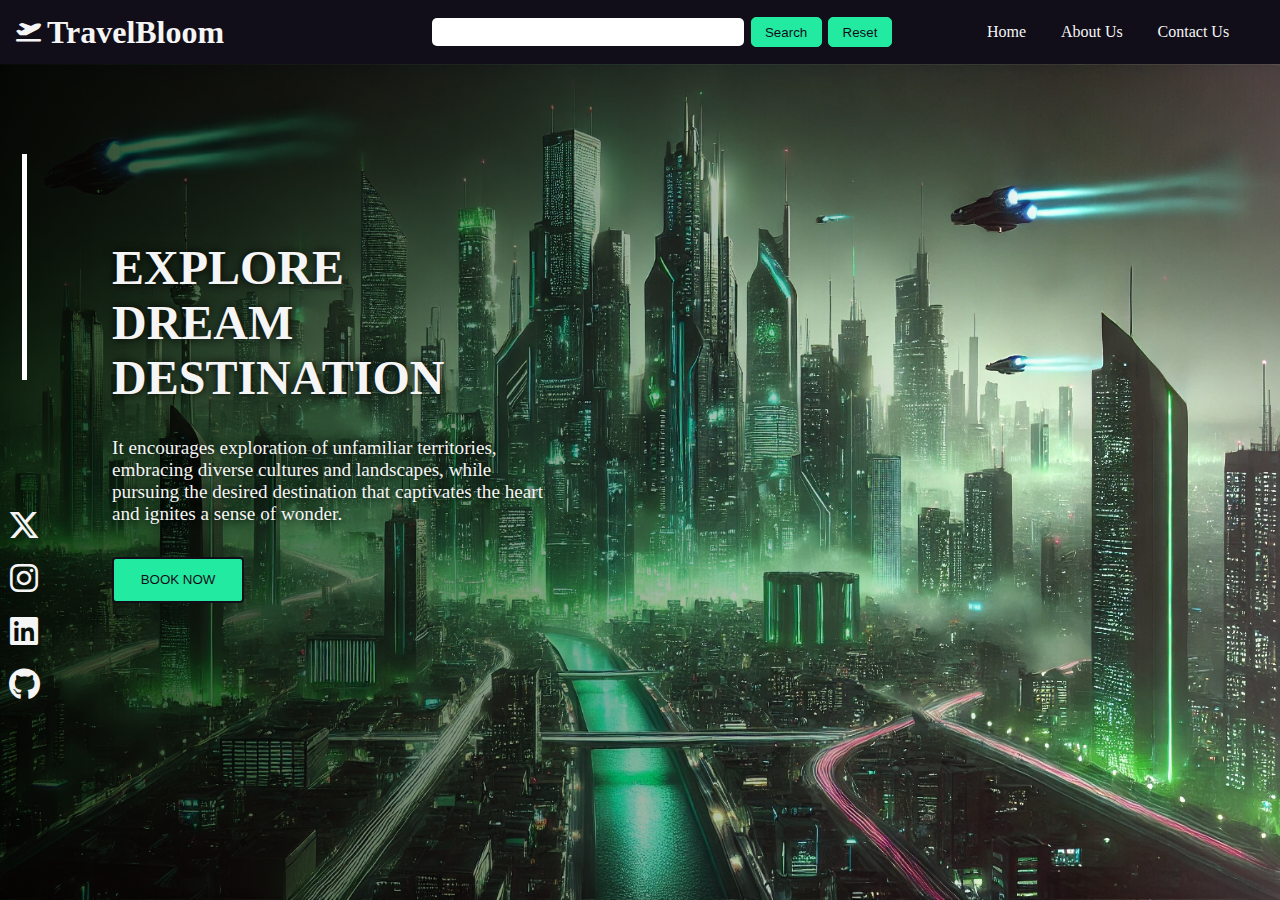
<file: index.html>
<!DOCTYPE html>
<html lang="en">
<head>
  <meta charset="UTF-8">
  <meta name="viewport" content="width=device-width, initial-scale=1.0">
  <link rel="stylesheet" href="https://cdnjs.cloudflare.com/ajax/libs/font-awesome/6.7.2/css/all.min.css" integrity="sha512-Evv84Mr4kqVGRNSgIGL/F/aIDqQb7xQ2vcrdIwxfjThSH8CSR7PBEakCr51Ck+w+/U6swU2Im1vVX0SVk9ABhg==" crossorigin="anonymous" referrerpolicy="no-referrer" />
  <link rel="stylesheet" href="style.css">
  <title>Document</title>
</head>
<body>
  <header>
    <nav>
      <div class="mainLogo">
        <i class="fa-solid fa-plane-departure"></i>
        <h1>TravelBloom</h1>
      </div>
      <ul>
        <li><a href="./index.html">Home</a></li>
        <li><a href="./about.html">About Us</a></li>
        <li><a href="./contact.html">Contact Us</a></li>
      </ul>
      <div class="serchBox">
        <input type="search" name="search" id="search" placeholder="Enter A plca you want to visit">
        <button id="searchBtn">Search</button>
        <button id="resetBtn">Reset</button>
      </div>
      
    </nav>
  </header>
    <main class="container">
      <div class="social-links">
        <div class="vertical-line"></div>
        <a href="#" class="social-link">
          <i class="fa-brands fa-x-twitter"></i>
        </a>
        <a href="#" class="social-link">
          <i class="fa-brands fa-instagram"></i>
        </a>
        <a href="#" class="social-link">
          <i class="fa-brands fa-linkedin"></i>
        </a>
        <a href="#" class="social-link">
          <i class="fa-brands fa-github"></i>
        </a>
    </div>
      <div class="hero-content">
        <h1>
            EXPLORE<br/> DREAM<br/> DESTINATION
        </h1>
        <p>
            It encourages exploration of unfamiliar territories, embracing diverse cultures and landscapes, while pursuing the desired destination that captivates the heart and ignites a sense of wonder.
        </p>
        <button class="book-now">BOOK NOW</button>
      </div>
      <div id="searchResults" class="searchResults">

      </div>
    </main>
    <script src="./travelRecommendation.js"></script>
  
</body>
</html>
</file>
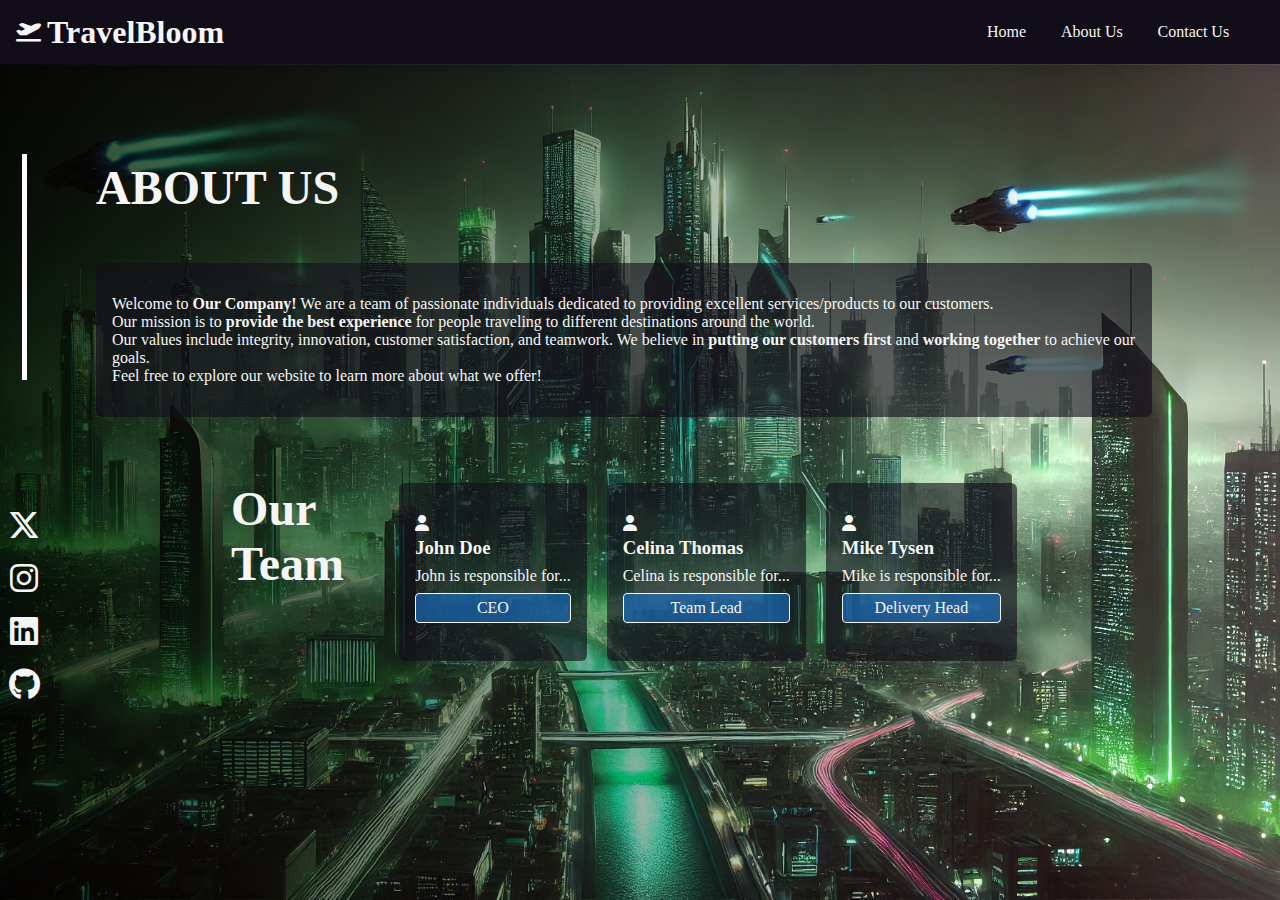
<file: about.html>
<!DOCTYPE html>
<html lang="en">
<head>
    <meta charset="UTF-8">
    <meta name="viewport" content="width=device-width, initial-scale=1.0">
    <title>TravelBloom - About Us</title>
    <link rel="stylesheet" href="https://cdnjs.cloudflare.com/ajax/libs/font-awesome/6.7.2/css/all.min.css" integrity="sha512-Evv84Mr4kqVGRNSgIGL/F/aIDqQb7xQ2vcrdIwxfjThSH8CSR7PBEakCr51Ck+w+/U6swU2Im1vVX0SVk9ABhg==" crossorigin="anonymous" referrerpolicy="no-referrer" />
    <link rel="stylesheet" href="style.css">
</head>
<body>

    <header>
      <nav>
        <div class="mainLogo">
          <i class="fa-solid fa-plane-departure"></i>
          <h1>TravelBloom</h1>
        </div>
        <ul>
          <li><a href="./index.html">Home</a></li>
          <li><a href="./about.html">About Us</a></li>
          <li><a href="./contact.html">Contact Us</a></li>
        </ul>
        <div class="serchBox" style="visibility: hidden;">
          <input type="search" name="search" id="search" placeholder="Enter A plca you want to visit">
          <button id="searchBtn">Search</button>
          <button id="resetBtn">Reset</button>
        </div>
      </nav>
    </header>
    <main class="container">
      <div class="social-links">
        <div class="vertical-line"></div>
        <a href="#" class="social-link">
          <i class="fa-brands fa-x-twitter"></i>
        </a>
        <a href="#" class="social-link">
          <i class="fa-brands fa-instagram"></i>
        </a>
        <a href="#" class="social-link">
          <i class="fa-brands fa-linkedin"></i>
        </a>
        <a href="#" class="social-link">
          <i class="fa-brands fa-github"></i>
        </a>
      </div>
      <div class="about-hero-content">
        <section class="hero">
          <h1>ABOUT US</h1>
          <div class="about-content">
            <p>Welcome to <b>Our Company!</b> We are a team of passionate individuals dedicated to providing excellent services/products to our customers.</p>
            <p>Our mission is to <b>provide the best experience</b> for people traveling to different destinations around the world.</p>
            <p>Our values include integrity, innovation, customer satisfaction, and teamwork. We believe in <b>putting our customers first</b> and <b>working together</b> to achieve our goals.</p>
            <p>Feel free to explore our website to learn more about what we offer!</p>
          </div>
        </section>
  
  
      <!-- Our Team Section -->
      <section class="team">
          <h2>Our <br><span>Team</span></h2>
          <div class="team-container">
              <div class="team-member">
                <i class="fa-solid fa-user"></i>
                  <h3>John Doe</h3>
                  <p>John is responsible for...</p>
                  <span class="role">CEO</span>
              </div>
              <div class="team-member">
                <i class="fa-solid fa-user"></i>
                  <h3>Celina Thomas</h3>
                  <p>Celina is responsible for...</p>
                  <span class="role">Team Lead</span>
              </div>
              <div class="team-member">
                  <i class="fa-solid fa-user"></i>
                  <h3>Mike Tysen</h3>
                  <p>Mike is responsible for...</p>
                  <span class="role">Delivery Head</span>
              </div>
          </div>
      </section>
      </div>
    </main>
</body>
</html>
</file>
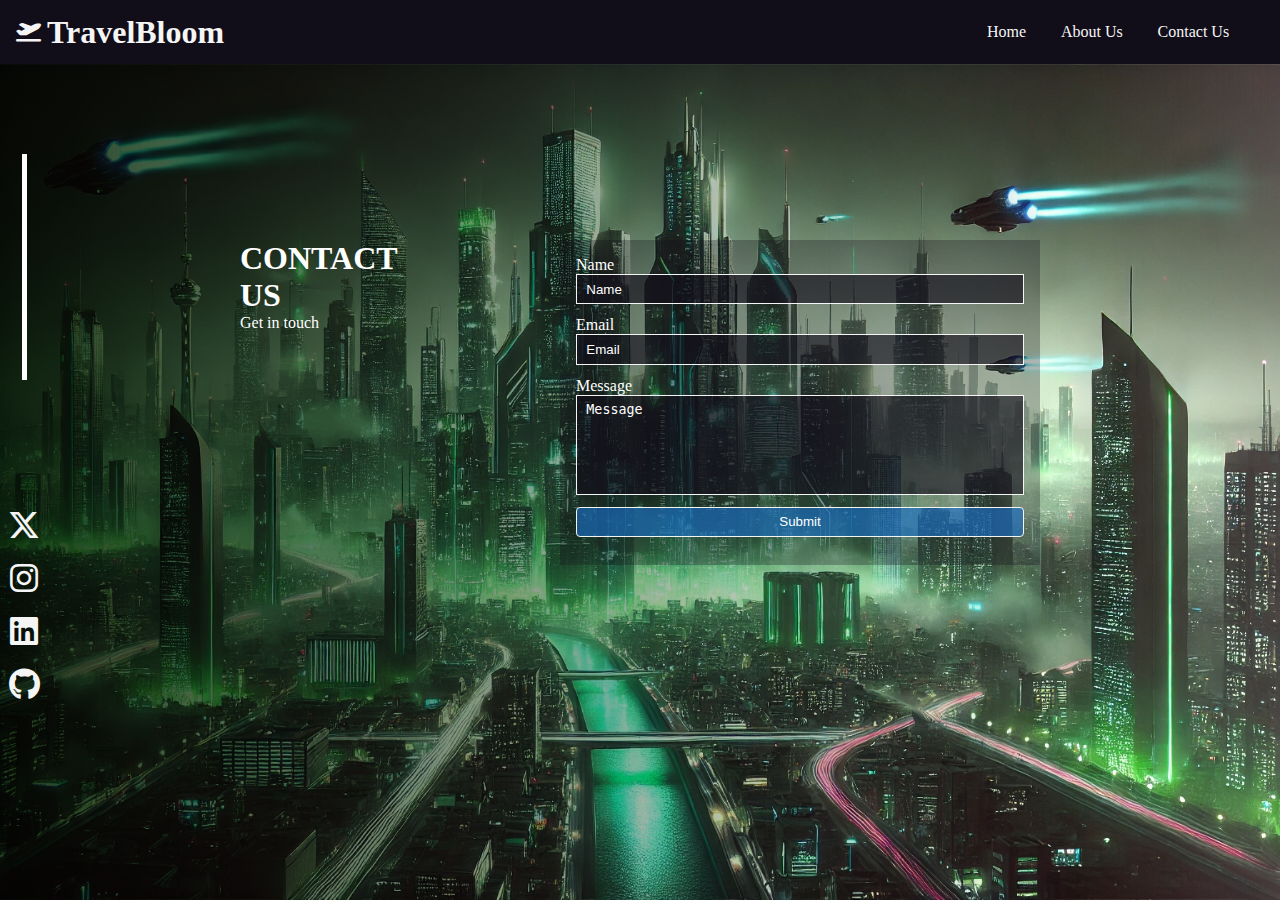
<file: contact.html>
<!DOCTYPE html>
<html lang="en">
<head>
    <meta charset="UTF-8">
    <meta name="viewport" content="width=device-width, initial-scale=1.0">
    <title>TravelBloom - About Us</title>
    <link rel="stylesheet" href="https://cdnjs.cloudflare.com/ajax/libs/font-awesome/6.7.2/css/all.min.css" integrity="sha512-Evv84Mr4kqVGRNSgIGL/F/aIDqQb7xQ2vcrdIwxfjThSH8CSR7PBEakCr51Ck+w+/U6swU2Im1vVX0SVk9ABhg==" crossorigin="anonymous" referrerpolicy="no-referrer" />
    <link rel="stylesheet" href="style.css">
</head>
<body>

    <header>
      <nav>
        <div class="mainLogo">
          <i class="fa-solid fa-plane-departure"></i>
          <h1>TravelBloom</h1>
        </div>
        <ul>
          <li><a href="./index.html">Home</a></li>
          <li><a href="./about.html">About Us</a></li>
          <li><a href="./contact.html">Contact Us</a></li>
        </ul>
        <div class="serchBox" style="visibility: hidden;">
          <input type="search" name="search" id="search" placeholder="Enter A plca you want to visit">
          <button id="searchBtn">Search</button>
          <button id="resetBtn">Reset</button>
        </div>
      </nav>
    </header>
    <main class="container">
      <div class="social-links">
      <div class="vertical-line"></div>
        <a href="#" class="social-link">
          <i class="fa-brands fa-x-twitter"></i>
        </a>
        <a href="#" class="social-link">
          <i class="fa-brands fa-instagram"></i>
        </a>
        <a href="#" class="social-link">
          <i class="fa-brands fa-linkedin"></i>
        </a>
        <a href="#" class="social-link">
          <i class="fa-brands fa-github"></i>
        </a>
      </div>
      <div class="contact-hero-content">
        <section class="contact-section">
          <div class="contact-info">
            <h1>CONTACT US</h1>
            <p>Get in touch</p>
          </div>
          <div class="contact-content">
              <form>
                  <label for="name">Name</label>
                  <input type="text" placeholder="Name" required>
                  <label for="email">Email</label>
                  <input type="email" placeholder="Email" required>
                  <label for="message">Message</label>
                  <textarea placeholder="Message" required></textarea>
                  <button type="submit"class="submit">Submit</button>
              </form>
          </div>
      </section>
      </div>
    </main>
</body>
</html>
</file>
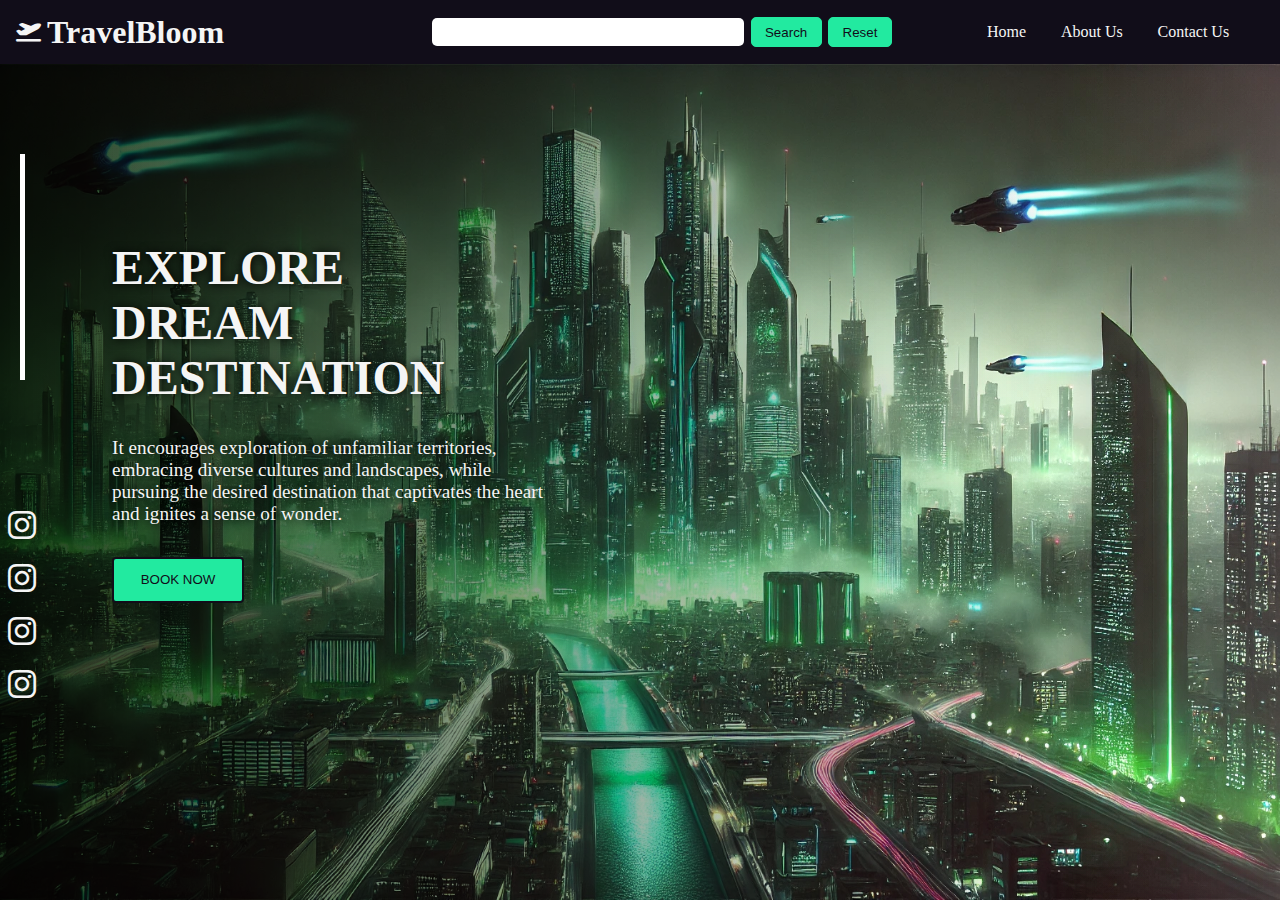
<file: home.html>
<!DOCTYPE html>
<html lang="en">
<head>
  <meta charset="UTF-8">
  <meta name="viewport" content="width=device-width, initial-scale=1.0">
  <link rel="stylesheet" href="https://cdnjs.cloudflare.com/ajax/libs/font-awesome/6.7.2/css/all.min.css" integrity="sha512-Evv84Mr4kqVGRNSgIGL/F/aIDqQb7xQ2vcrdIwxfjThSH8CSR7PBEakCr51Ck+w+/U6swU2Im1vVX0SVk9ABhg==" crossorigin="anonymous" referrerpolicy="no-referrer" />
  <link rel="stylesheet" href="style.css">
  <title>Document</title>
</head>
<body>
  <header>
    <nav>
      <div class="mainLogo">
        <i class="fa-solid fa-plane-departure"></i>
        <h1>TravelBloom</h1>
      </div>
      <ul>
        <li><a href="./home.html">Home</a></li>
        <li><a href="./about.html">About Us</a></li>
        <li><a href="./contact.html">Contact Us</a></li>
      </ul>
      <div class="serchBox">
        <input type="search" name="search" id="search" placeholder="Enter A plca you want to visit">
        <button id="searchBtn">Search</button>
        <button id="resetBtn">Reset</button>
      </div>
      
    </nav>
  </header>
    <main class="container">
      <div class="social-links">
      <div class="vertical-line"></div>
        <a href="#" class="social-link">
          <i class="fa-brands fa-instagram"></i>
        </a>
        <a href="#" class="social-link">
          <i class="fa-brands fa-instagram"></i>
        </a>
        <a href="#" class="social-link">
          <i class="fa-brands fa-instagram"></i>
        </a>
        <a href="#" class="social-link">
          <i class="fa-brands fa-instagram"></i>
        </a>
    </div>
      <div class="hero-content">
        <h1>
            EXPLORE<br/> DREAM<br/> DESTINATION
        </h1>
        <p>
            It encourages exploration of unfamiliar territories, embracing diverse cultures and landscapes, while pursuing the desired destination that captivates the heart and ignites a sense of wonder.
        </p>
        <button class="book-now">BOOK NOW</button>
      </div>
      <div id="searchResults" class="searchResults">

      </div>
    </main>
    <script src="./travelRecommendation.js"></script>
  
</body>
</html>
</file>
<file: style.css>
* {
  margin: 0;
  padding: 0;
  box-sizing: border-box;
}
nav{
  background-color: #110d19;
  color: whitesmoke;
  padding: 1em;
  display: flex;
  align-items: center;
  justify-content: space-between;
  height: 4em;
}

.mainLogo {
  width: 40%;
  display: flex;
  justify-content: flex-start;
  align-items: center;
}
.mainLogo i.fa-solid{
  font-size: 20px;
  margin-right: 0.3em;
}
ul{
  width: 30%;
  display: flex;
  list-style-type: none;
  justify-content: space-evenly;
  order: 1;
}
a{
  text-decoration: none;
  color: whitesmoke;
}
a:hover{
  color: #22eaa0;
  transition: color 0.2s ease-in-out;
}

.serchBox {
  width: 50%;
  display: flex;
  justify-content: flex-start;
  align-items: center;
}
.serchBox input{
  width: 60%;
  padding: 0.5em;
  border: none;
  border-radius: 5px;
} 
.serchBox button{
  padding: 0.5em 1em;
  background-color: #22eaa0;
  color: #110d19;
  border: 1px solid #22eaa0;
  border-radius: 5px;
  margin-left: 0.5em;
}
.serchBox button:hover{
  background-color: transparent;
  color: #22eaa0;
  border: 1px solid #22eaa0;
}
.container{
  height: calc(100vh - 4em);
  background: url("./images/travelrecommendation\ image.webp"), linear-gradient(to right, rgba(0, 18, 0, 0.861),rgba(250, 244, 244, 0.171));
  background-repeat: no-repeat;
  background-size: 100% 100%;
  position: relative;
  background-blend-mode: overlay;
  color: whitesmoke;
  display: flex;
  justify-content: space-between;
}

.social-links{
  position: absolute;
  top: 5%;
  left: 0;
  display: flex;
  flex-direction: column;
  justify-content: flex-start;
  align-items: center;
  height: 90%;
  padding-left: 0.5em;
}
.vertical-line{
  background-color: white;
  width: 5px;
  height: 30%;
  margin-top: 3em;
  margin-bottom: 7em;
}

.social-links a{
  text-decoration: none;
  color: whitesmoke;
  font-size: 2em;
  margin-top: 0.5em;
}
.social-links a:hover{
  color: #22eaa0;
  transition: color 0.2s ease-in-out;
}

.hero-content{
  width: 50%;
  color: whitesmoke;
  padding: 9em 6em;
}
.hero-content > h1,
.hero-content > button,
.hero-content > p{
  text-shadow: 0px 0px 10px #000;
  margin-top: 2rem;
  margin-left: 1rem;

}
.hero-content h1{
  font-size: 3em;
}
.hero-content p{
  font-size: 1.2em;
}
.hero-content button{
  text-shadow: none;
  padding: 1em 2em;
  background-color: #22eaa0;
  color: #110d19;
  border: 2px solid #110d19;
  border-radius: 4px;
}
.hero-content button:hover{
  background-color: #110d1928;
  color: #22eaa0;
  border: 2px solid #22eaa0;
}
.searchResults{
  width: 30%;
  padding: 2em 1em;
  display:flex;
  flex-direction: column;
  align-items: flex-end;
}
.card{
  padding-top: 1em;
  width: 100%;
  background-color: rgba(245, 247, 248, 0.891);
  color: #000;
  margin-bottom: 0.5em;
  padding: 0.5em;
  border-radius: 4px;
}
.card img{
  width: 100%;
  aspect-ratio: 2/1;
  object-fit: cover;
}
.card > .btn{
  margin-top: 0.2em;
  padding: 0.5em 1em;
  background-color: #01110b;
  width: 100%;
  color: aliceblue;
}
.cancel-card{
  background-color: #22eaa0;
  display: flex;
  width: 100%;
  justify-content: space-between;
  color: darkgreen;
  padding: 0.4em;
  font-weight: 900;
}
.cancel-card button{
  background-color: transparent;
  padding: 0.3em;
  color: darkgreen;
  border: none;
}
.about-hero-content{
  width: 90%;
  color: whitesmoke;
  padding: 6em 0em 0em 6em;
}
.about-hero-content > section > h1{
  font-size: 3em;
  margin-bottom: 1em;
}
.about-hero-content > section.hero > div{
  font-size: 1em;
  padding: 2em 1em;
  background-color: #110d199f;
  margin-bottom: 1em;
  border-radius: 6px;
}
.team{
  display: flex;
  justify-content: space-evenly;
  align-items: center;
  padding: 3em 5em;
}
.team h2{
  font-size: 3em;
  margin-bottom: 1.5em;
}
.team-container{
  display: flex;
  justify-content: space-evenly;
  align-items: center;
  gap: 20px;
}

.about-hero-content > section div.team-member{
  font-size: 1em;
  padding: 2em 1em;
  background-color: #110d199f;
  border-radius: 6px;
}
.about-hero-content > section div.team-member > *{
  margin-bottom: 0.4em;
}
.team-member .role{
  text-align: center;
  display: block;
  width: 100%;
  background-color: #186ec4a5;
  color: whitesmoke;
  border: 1px solid whitesmoke;
  margin-top: 0.5em;
  padding: 0.3em 0.6em;
  border-radius: 4px;
}
.team-member .role:hover{
  text-align: center;
  display: block;
  width: 100%;
  background-color: #22eaa12b;
  color: whitesmoke;
  border: 1px solid whitesmoke;
  margin-top: 0.5em;
}

.contact-hero-content{
  width: 70%;
  padding: 6em 3em 0em;
  color: white;
  margin: 0 auto;
}
.contact-hero-content section{

  margin: 5em auto;
  display: flex;
  justify-content: space-between;
}
.contact-hero-content section > .contact-info{
  width: 20%;
}
.contact-hero-content section > .contact-content{
  width: 60%;
}
.contact-hero-content div.contact-content > form{
  padding: 1em;
  background-color: #110d194b;
  display: flex;
  flex-direction: column;
  justify-content: space-evenly;
}

.contact-hero-content div.contact-content > form > *:not(label){
  background-color: #110d199f;
  padding: 0.5em 0.7em;
  margin-bottom: 0.9em;
  border: 0.5px solid whitesmoke;
  outline: none;
  color: whitesmoke;
}
textarea{
  height: 100px;
  overflow-y: auto;
  resize: none;
}
.contact-hero-content div.contact-content > form > button.submit{
  background-color: #186ec4a5;
  color: white;
  border-radius: 4px;
  padding: 0.5em 1em;
}
.contact-hero-content div.contact-content > form > button.submit:hover{
  background-color: #064b2c84;;
}
::placeholder{
  color: rgb(255, 255, 255);
}
</file>
